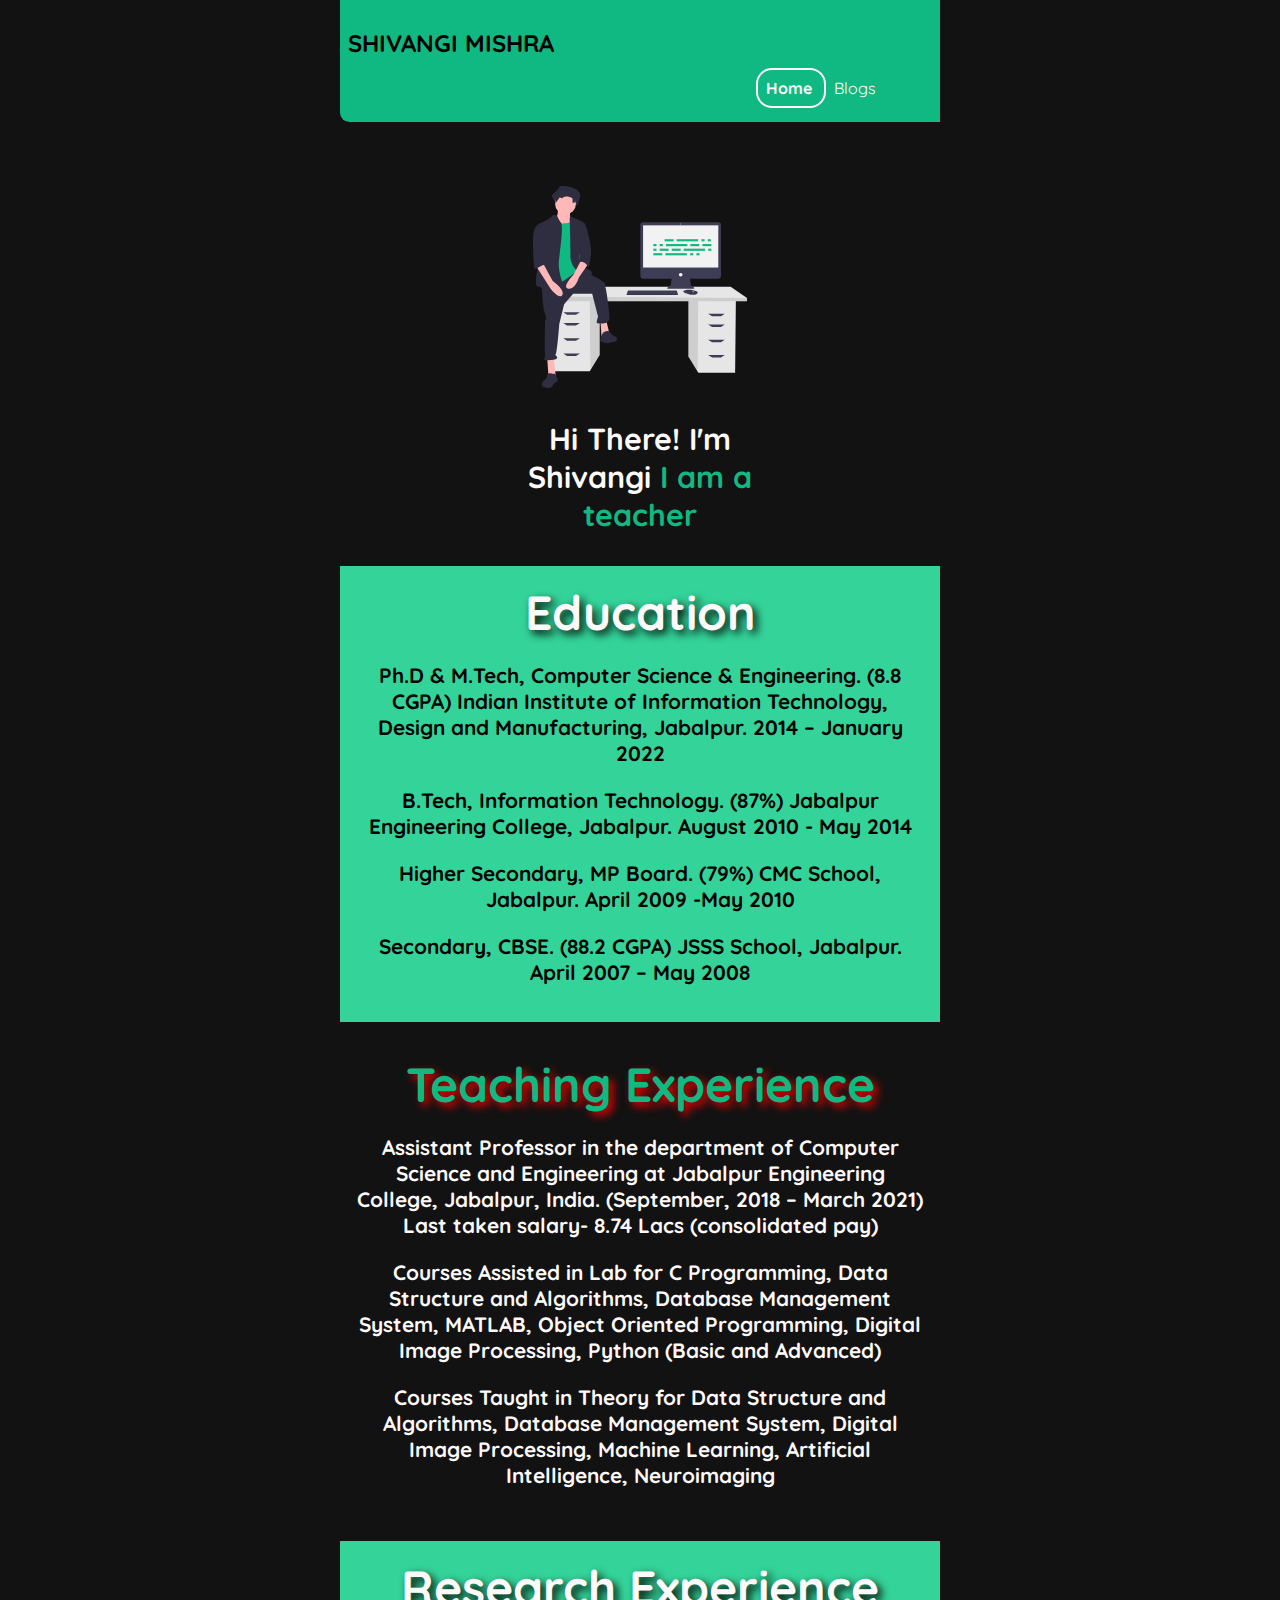
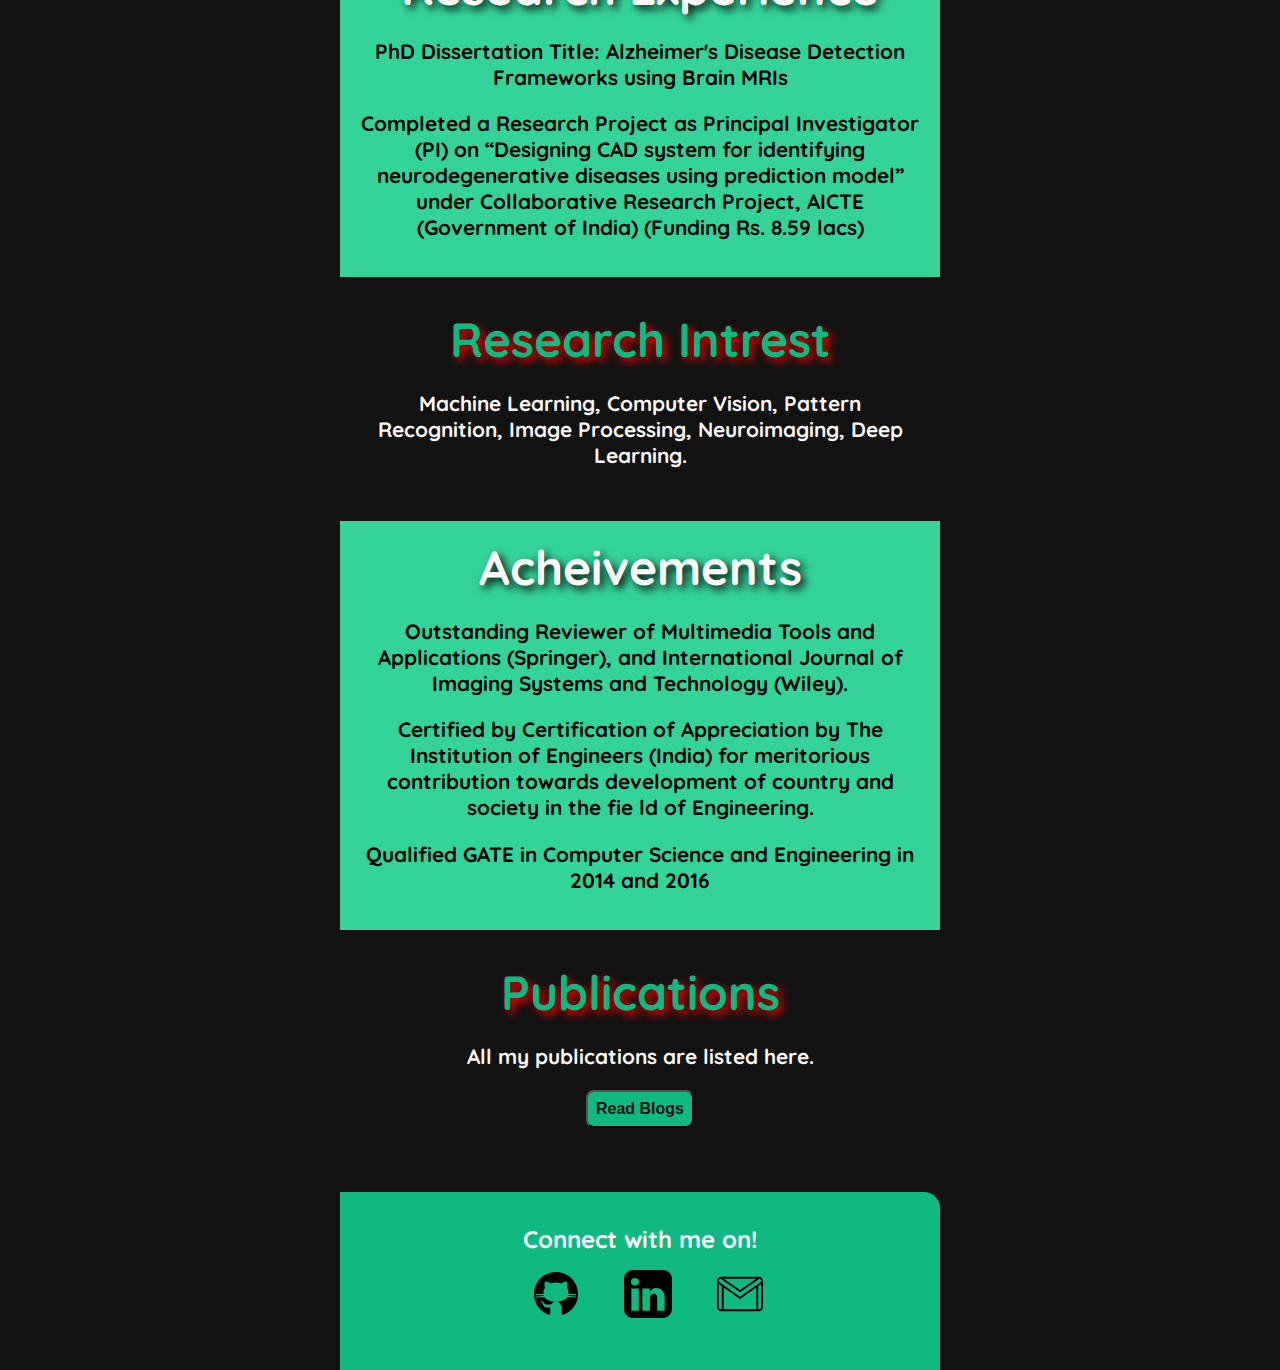
<file: index.html>
<!DOCTYPE html>
<html lang="en">

<head>
    <meta charset="UTF-8">
    <meta http-equiv="X-UA-Compatible" content="IE=edge">
    <meta name="viewport" content="width=device-width, initial-scale=1.0">
    <link href="styles.css" rel="stylesheet">
    <title>Document</title>
</head>

<body>
    <nav class="navigation">
        <h2>SHIVANGI MISHRA</h2>
        <ul class="nav-pills">
            <li class="list-inline link-active">
                <a href="index.html" class="link">Home</a>
            </li>
            <!-- <li class="list-inline">
                <a href="projects.html" class="link">Projects</a>
            </li> -->
            <li class="list-inline">
                <a href="blogs.html" class="link">Blogs</a>
            </li>
        </ul>
    </nav>

    <header class="header">
        <img src="images/image2.svg" class="header-image">
        <h3 class="header-heading">
            <span style="color:#FFFAFA">Hi There! I'm Shivangi</span>
            <span style="color:var(--primary-color);">I am a teacher</span>
        </h3>
    </header>

    <section class="section-background-green">
        <h3 class="section-heading"><strong>Education</strong></h3>
        <p class="section-text">Ph.D & M.Tech, Computer Science & Engineering. (8.8 CGPA) Indian Institute of
            Information Technology, Design and Manufacturing, Jabalpur. 2014 – January 2022
        </p>
        <p class="section-text">B.Tech, Information Technology. (87%)
            Jabalpur Engineering College, Jabalpur. August 2010 - May 2014
        </p>
        <p class="section-text">Higher Secondary, MP Board. (79%) CMC School, Jabalpur. April 2009 -May 2010</p>
        <p class="section-text">Secondary, CBSE. (88.2 CGPA) JSSS School, Jabalpur. April 2007 – May 2008
        </p>

    </section>

    <section class="section-background-black section-known-technologies">
        <h3 class="section-heading"><strong>Teaching Experience</strong></h3>
        <p class="section-text">Assistant Professor in the department of Computer Science and Engineering at Jabalpur
            Engineering College, Jabalpur, India. (September, 2018 – March 2021)
            Last taken salary- 8.74 Lacs (consolidated pay)
        </p>
        <p class="section-text">Courses Assisted in Lab for C Programming, Data Structure and Algorithms, Database
            Management System, MATLAB, Object Oriented Programming, Digital Image Processing,
            Python (Basic and Advanced) </p>
        <p class="section-text">Courses Taught in Theory for Data Structure and Algorithms, Database Management System,
            Digital Image Processing, Machine Learning, Artificial Intelligence, Neuroimaging
        </p>
    </section>

    <section class="section-background-green section-about-me">
        <h3 class="section-heading"><strong>Research Experience </strong></h3>
        <p class="section-text">PhD Dissertation Title: Alzheimer's Disease Detection Frameworks using Brain MRIs
        </p>
        <p class="section-text">Completed a Research Project as Principal Investigator (PI) on “Designing CAD system for
            identifying neurodegenerative diseases using prediction model” under Collaborative Research
            Project, AICTE (Government of India) (Funding Rs. 8.59 lacs)

        </p>
    </section>

    <section class="section-blogs section-background-black">
        <h3 class="section-heading"><strong>Research Intrest </strong></h3>
        <p class="section-text">Machine Learning, Computer Vision, Pattern Recognition, Image Processing, Neuroimaging,
            Deep Learning.
        </p>
    </section>

    <section class="section-background-green section-about-me">
        <h3 class="section-heading"><strong>Acheivements </strong></h3>
        <p class="section-text">Outstanding Reviewer of Multimedia Tools and Applications (Springer), and International
            Journal of Imaging Systems and Technology (Wiley).
        </p>
        <p class="section-text">
            Certified by Certification of Appreciation by The Institution of Engineers (India) for
            meritorious contribution towards development of country and society in the fie ld of
            Engineering.
        </p>
        <p class="section-text">
            Qualified GATE in Computer Science and Engineering in 2014 and 2016
        </p>
    </section>

    <section class="section-blogs section-background-black">
        <h3 class="section-heading"><strong>Publications</strong></h3>
        <p class="section-text">All my publications are listed here.
        </p>
        <button class="button-bg-black">
            <a href="blogs.html" class="link link-bg-black">Read Blogs</a>
        </button>
    </section>

    <footer class="footer">
        <div class="footer-header">Connect with me on!</div>
        <ul class="footer-list">
            <li class="list-inline">
                <a>
                    <img src="images/github-icon.svg" class="icon" />
                </a>
            </li>
            <li class="list-inline">
                <a>
                    <img src="images/linkedin-icon.svg" class="icon" />
                </a>
            </li>
            <li class="list-inline">
                <a href="/">
                    <img src="images/gmail-icon.svg" class="icon" />
                </a>
            </li>
        </ul>
    </footer>
</body>

</html>
</file>
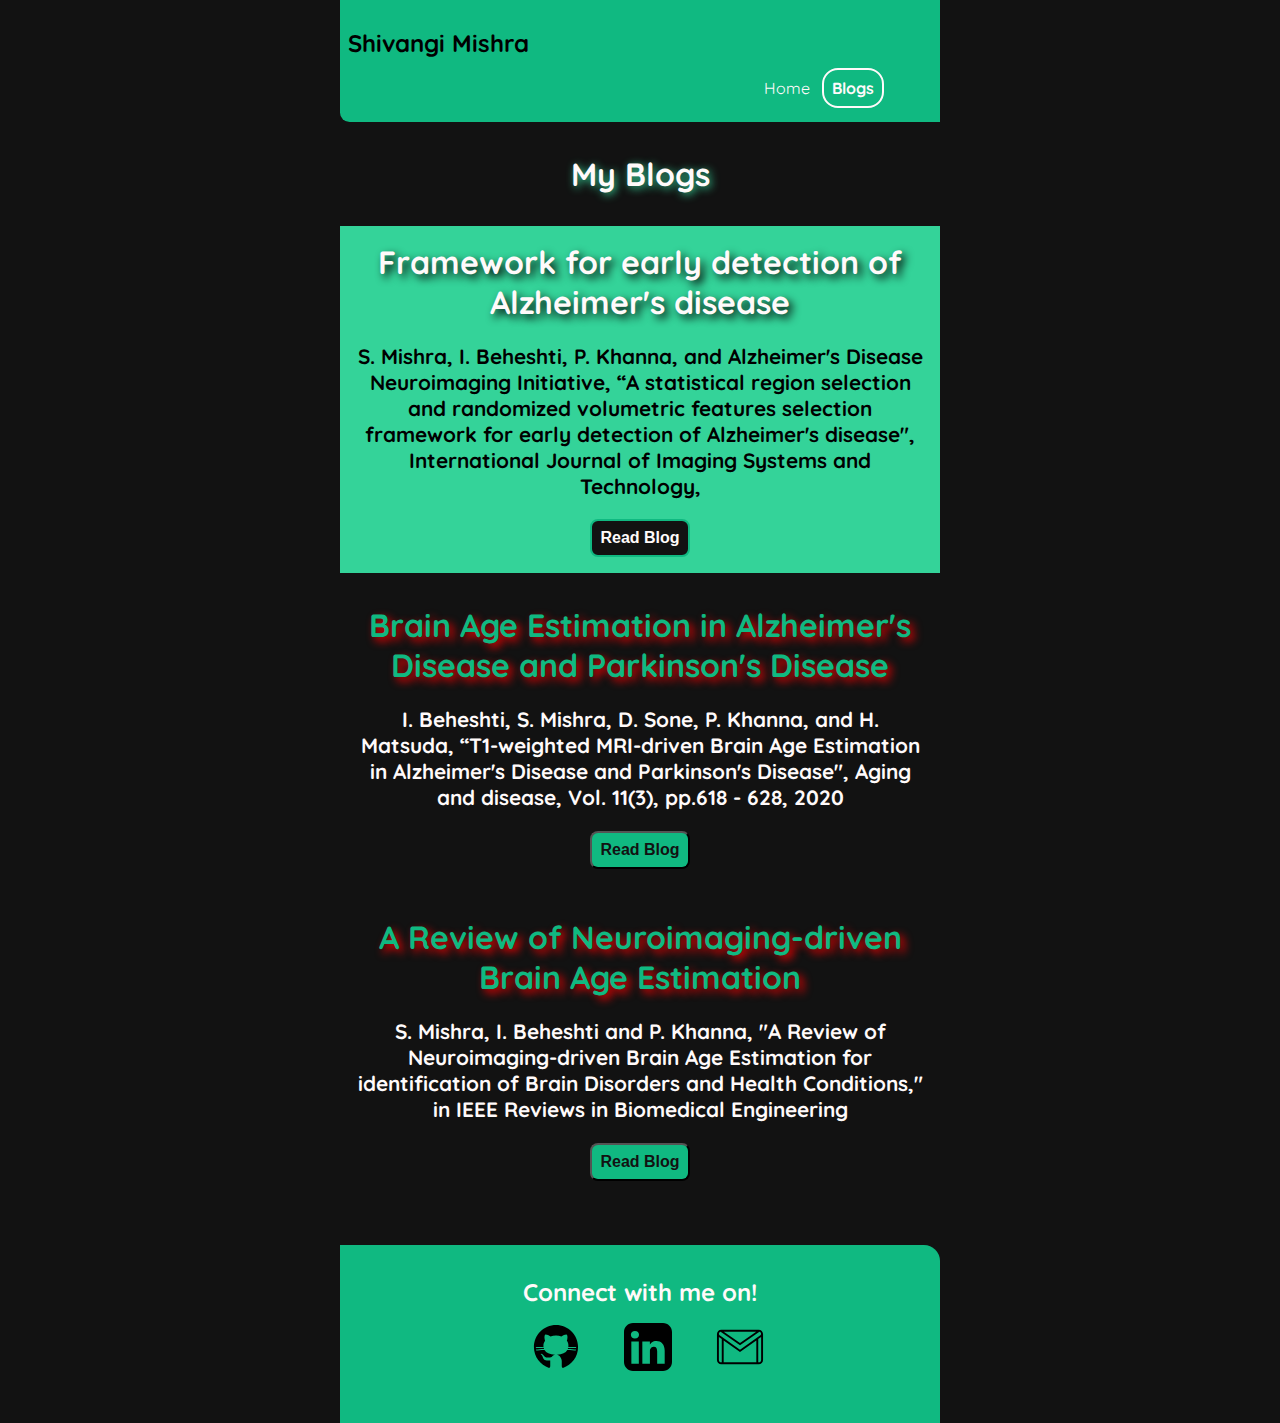
<file: blogs.html>
<!DOCTYPE html>
<html lang="en">

<head>
    <meta charset="UTF-8">
    <meta http-equiv="X-UA-Compatible" content="IE=edge">
    <meta name="viewport" content="width=device-width, initial-scale=1.0">
    <link href="styles.css" rel="stylesheet">
    <title>Blogs</title>
</head>

<body>
    <nav class="navigation">
        <h2>Shivangi Mishra</h2>
        <ul class="nav-pills">
            <li class="list-inline">
                <a href="index.html" class="link">Home</a>
            </li>
            <!-- <li class="list-inline">
                <a href="projects.html" class="link">Projects</a>
            </li> -->
            <li class="list-inline link-active">
                <a href="blogs.html" class="link">Blogs</a>
            </li>
        </ul>
    </nav>
    <h1 class="blogs-heading">My Blogs</h1>
    <section class="section-background-green blogs-background-green">
        <h3 class="section-heading"><strong>Framework for early
                detection of Alzheimer's disease</strong></h3>
        <p class="section-text">S. Mishra, I. Beheshti, P. Khanna, and Alzheimer's Disease Neuroimaging Initiative, “A
            statistical region selection and randomized volumetric features selection framework for early
            detection of Alzheimer's disease", International Journal of Imaging Systems and Technology,
        </p>
        <button class="button-bg-green">
            <a class="link link-bg-green" href="https://onlinelibrary.wiley.com/doi/10.1002/ima.22290" target="_blank">
                Read Blog
            </a></button>
    </section>
    <section class="section-background-black blogs-background-black">
        <h3 class="section-heading"><strong>Brain
                Age Estimation in Alzheimer's Disease and Parkinson's Disease</strong></h3>
        <p class="section-text">I. Beheshti, S. Mishra, D. Sone, P. Khanna, and H. Matsuda, “T1-weighted MRI-driven
            Brain
            Age Estimation in Alzheimer's Disease and Parkinson's Disease", Aging and disease, Vol.
            11(3), pp.618 - 628, 2020
        </p>
        <button class="button-bg-black">
            <a class="link link-bg-black" href="http://www.aginganddisease.org/EN/10.14336/AD.2019.0617"
                target="_blank">
                Read Blog
            </a>
        </button>
    </section>

    <section class="section-background-black blogs-background-black">
        <h3 class="section-heading"><strong>A Review of Neuroimaging-driven Brain Age Estimation</strong></h3>
        <p class="section-text">S. Mishra, I. Beheshti and P. Khanna, "A Review of Neuroimaging-driven Brain Age
            Estimation for identification of Brain Disorders and Health Conditions," in IEEE Reviews in
            Biomedical Engineering
        </p>
        <button class="button-bg-black">
            <a class="link link-bg-black" href="http://www.aginganddisease.org/EN/10.14336/AD.2019.0617"
                target="_blank">
                Read Blog
            </a>
        </button>
    </section>

    <footer class="footer">
        <div class="footer-header">Connect with me on!</div>
        <ul class="footer-list">
            <li class="list-inline">
                <a>
                    <img src="images/github-icon.svg" class="icon" />
                </a>
            </li>
            <li class="list-inline">
                <a>
                    <img src="images/linkedin-icon.svg" class="icon" />
                </a>
            </li>
            <li class="list-inline">
                <a href="/">
                    <img src="images/gmail-icon.svg" class="icon" />
                </a>
            </li>
        </ul>
    </footer>
</body>

</html>
</file>
<file: styles.css>
@import url('https://fonts.googleapis.com/css2?family=Quicksand:wght@600;700&display=swap');
:root{
    --primary-color: #10B981;
    --secondary-color: #34D399;
    --dark-gray: #334155;
    --section-gray-color:#E2E8F0; 
    --text-color: #FFFAFA;
}
hr{
    margin: 2rem 0rem;
}
body{
    font-family: 'Quicksand', sans-serif;
    background-color: #121212;  
    max-width: 600px;
    width: 100%; 
    margin: auto;
}

.link-bg-green{
    color: var(--text-color);
}

.link-bg-black{
    color: #121212;
}

.link{
    text-decoration: none;
}

.list-non-bulleted{
    list-style: none;
}

.list-inline{
    display: inline;
    padding: 0rem 0.5rem;
}

.navigation{
    padding: 0.5rem 0.5rem;
    margin-bottom: 1rem;
    background-color: var(--primary-color);
    border-bottom-left-radius: 0.6rem;
}

.navigation .nav-pills{
    text-align: right;
    margin-right: 3rem;
}

.navigation .nav-brand{
    font-weight: 600;
    font-size: large;
}

.navigation .link{
    color: #FFFAFA;
}

.navigation .link-active{
    font-weight: 900;
    border: 2px solid #FFFAFA;
    border-radius: 1rem;
    padding: 0.5rem 0.5rem;
}

/* Hero Styling*/
.header{
    padding: 1rem;
    margin: 1rem;
}

.header .header-image{
    margin: auto;
    max-width: 40%;
    max-height: 50%;
    display: block;
    padding: 2rem 1rem
}

.header .header-heading{
    font-weight: 700;
    font-size: 1.9rem;
    color:  var(--dark-gray);
    text-align: center; 
    max-width: 50%;
    margin: auto;
}

/* Section */
section{
    padding-top: 2rem;
    padding-bottom: 2rem;
    margin-top: 1rem;
    margin-bottom: 1rem;
}
.section-background-green{
    padding: 1rem 1rem;
    background-color: var(--secondary-color);
    text-align: center;
}
.section-background-green .section-heading{
    color:var(--text-color);
    font-weight: 1000;
    text-align: center;
    font-size: 3rem;
    margin-block-start: 0px;
    margin-block-end: 0px;
    text-shadow: 4px 4px 8px black;
}

.section-background-green .section-text{
    font-size: 1.3rem;
    font-weight: 700;
    color: black
}

.section-background-black{
    color: #FFFAFA;
    padding: 1rem 1rem;
    text-align: center;
}

.section-background-black .section-heading{
    color: var(--primary-color);
    font-weight: 1000;
    font-size: 3rem;
    margin-block-start: 0px;
    margin-block-end: 0px;
    text-shadow: 4px 4px 8px red;
}

.section-background-black .section-text{
    font-size: 1.3rem;
    font-weight: 700;
}

.button-bg-green{
    background-color: #121212;
    border: 2px solid var(--primary-color);
    padding: 0.5rem 0.5rem;
    border-bottom-left-radius: 0.5rem;
    border-bottom-right-radius: 0.5rem;
    border-top-left-radius: 0.5rem;
    border-top-right-radius: 0.5rem;
    color: var(--text-color);
    font-weight: 600;
    font-size: 1rem;
}

.button-bg-black{
    background-color: var(--primary-color);
    border: 2px solid var(#121212);
    padding: 0.5rem 0.5rem;
    border-bottom-left-radius: 0.5rem;
    border-bottom-right-radius: 0.5rem;
    border-top-left-radius: 0.5rem;
    border-top-right-radius: 0.5rem;
    color: #121212;
    font-weight: 600;
    font-size: 1rem;
}


/* footer */
.footer{
    background-color: var(--primary-color);
    padding: 2rem 1rem;
    border-top-right-radius: 1rem;
    margin-top: 3rem;
}

.footer .footer-header{
    color: var(--text-color);
    font-weight: 1000;
    font-size: 1.5rem;
    text-align: center;
}

.footer .icon{
    width: 3em;
    height: 3em;
    margin-right: 1.5rem;
    margin-top: 1rem;
}

.footer .footer-list{
    text-align: center;
    margin-block-start: 0em;
}

.blogs-heading{
    color: #FFFAFA;
    text-align: center;
    font-weight: 700;
    padding: 1rem 1rem;
    margin-top: 1rem;
    margin-bottom: 1rem;
    text-shadow: 2px 2px 8px var(--secondary-color);
}

.blogs-list-item-bg-black{
    
    color: var(--primary-color);
    padding: 1rem 1rem;
    margin-top: 1.5rem;
    margin-bottom: 1.5rem;
    font-size: 1.5rem;
    border: 2px solid #FFFAFA;
    border-radius: 2rem;
}

.projects-list{   
    padding-inline-start: 1em;
    padding-inline-end: 1em;
}

.blogs-project-title-bg-black{
    color: var(--primary-color);
}

.blogs-projects-bg-black-text{
    color: #FFFAFA;
    font-size: 1rem;
}

.blogs-background-green .section-heading{
    font-size: 2rem;
}

.blogs-background-black .section-heading{
    font-size: 2rem;
}
</file>
